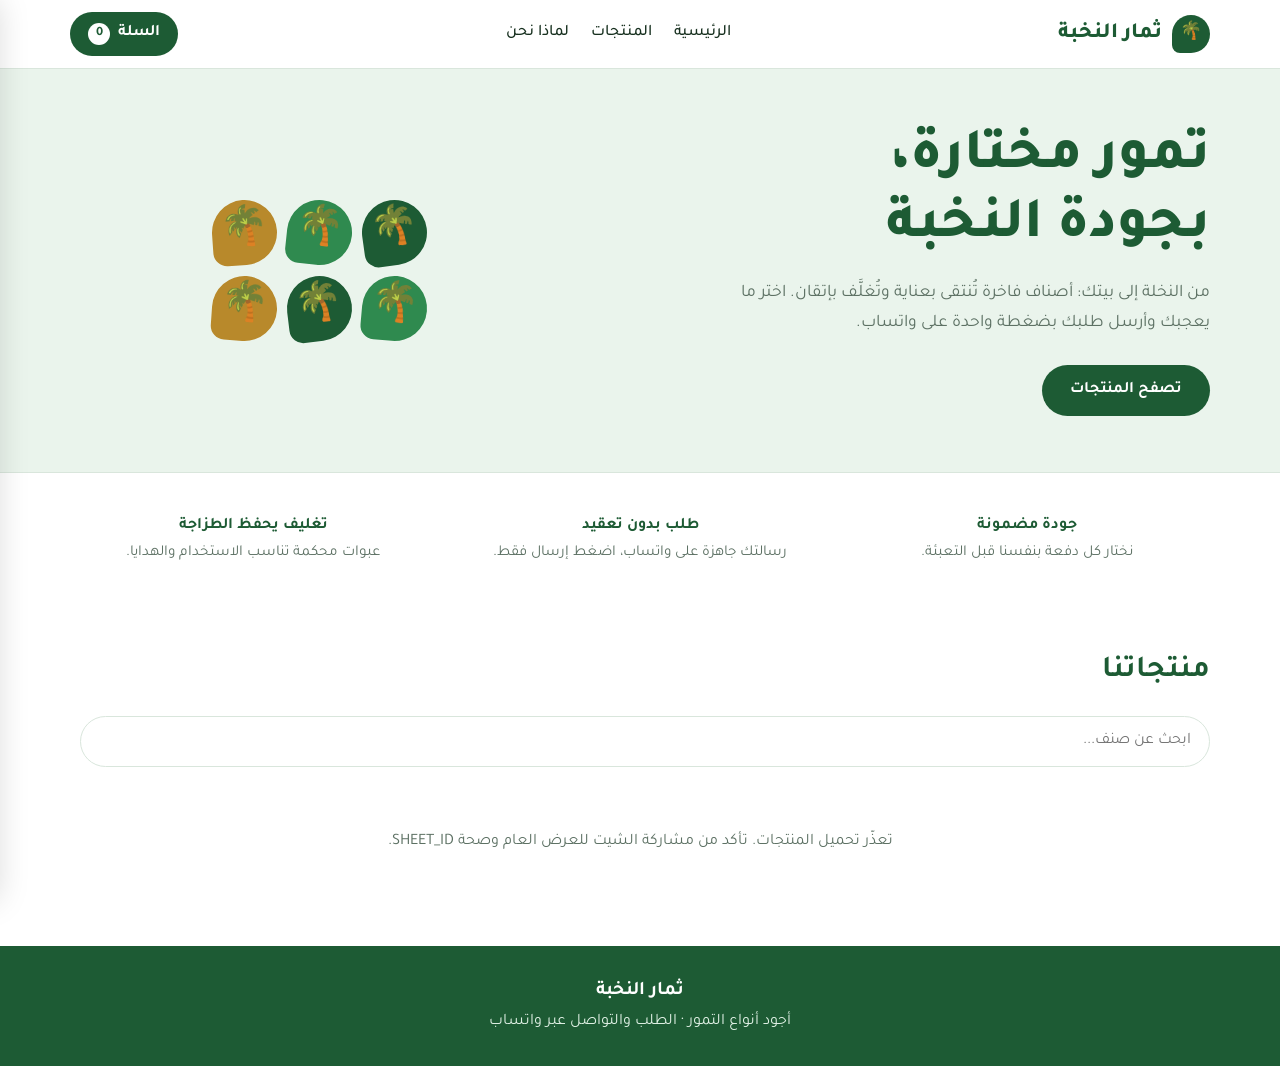
<file: thimar_alnokhba/index.html>
<!doctype html><html lang="ar" dir="rtl"><head><meta charset="utf-8">
<meta name="viewport" content="width=device-width,initial-scale=1">
<title>ثمار النخبة | أجود أنواع التمور</title>
<meta name="description" content="ثمار النخبة: تمور فاخرة من أجود المزارع، اطلب مباشرة عبر واتساب.">
<link rel="preconnect" href="https://fonts.googleapis.com"><link rel="preconnect" href="https://fonts.gstatic.com" crossorigin>
<link href="https://fonts.googleapis.com/css2?family=Tajawal:wght@400;500;700;800&display=swap" rel="stylesheet">
<link rel="stylesheet" href="style.css"></head>
<body data-page="home">
<section class="hero"><div class="wrap"><div><h1>تمور مختارة،<br>بجودة النخبة</h1>
<p>من النخلة إلى بيتك: أصناف فاخرة تُنتقى بعناية وتُغلَّف بإتقان. اختر ما يعجبك وأرسل طلبك بضغطة واحدة على واتساب.</p>
<a class="btn" href="#products">تصفح المنتجات</a></div>
<div class="dates" aria-hidden="true"><b style="--r:-8deg">🌴</b><b style="--r:6deg">🌴</b><b style="--r:-4deg">🌴</b><b style="--r:5deg">🌴</b><b style="--r:-7deg">🌴</b><b style="--r:4deg">🌴</b></div></div></section>
<section class="wrap feat" id="why"><div><h4>جودة مضمونة</h4><p>نختار كل دفعة بنفسنا قبل التعبئة.</p></div><div><h4>طلب بدون تعقيد</h4><p>رسالتك جاهزة على واتساب، اضغط إرسال فقط.</p></div><div><h4>تغليف يحفظ الطزاجة</h4><p>عبوات محكمة تناسب الاستخدام والهدايا.</p></div></section>
<main class="wrap" id="products"><h2 class="t">منتجاتنا</h2>
<div class="tools"><input id="search" type="search" placeholder="ابحث عن صنف..." aria-label="بحث"><div id="cats" style="display:flex;gap:8px;flex-wrap:wrap"></div></div>
<div class="grid" id="grid"><p class="msg">جاري تحميل المنتجات...</p></div></main>
<section class="wrap" id="reviews" hidden><h2 class="t">آراء عملائنا</h2><div class="rvgrid" id="rvgrid"></div></section>
<script src="app.js"></script></body></html>
</file>
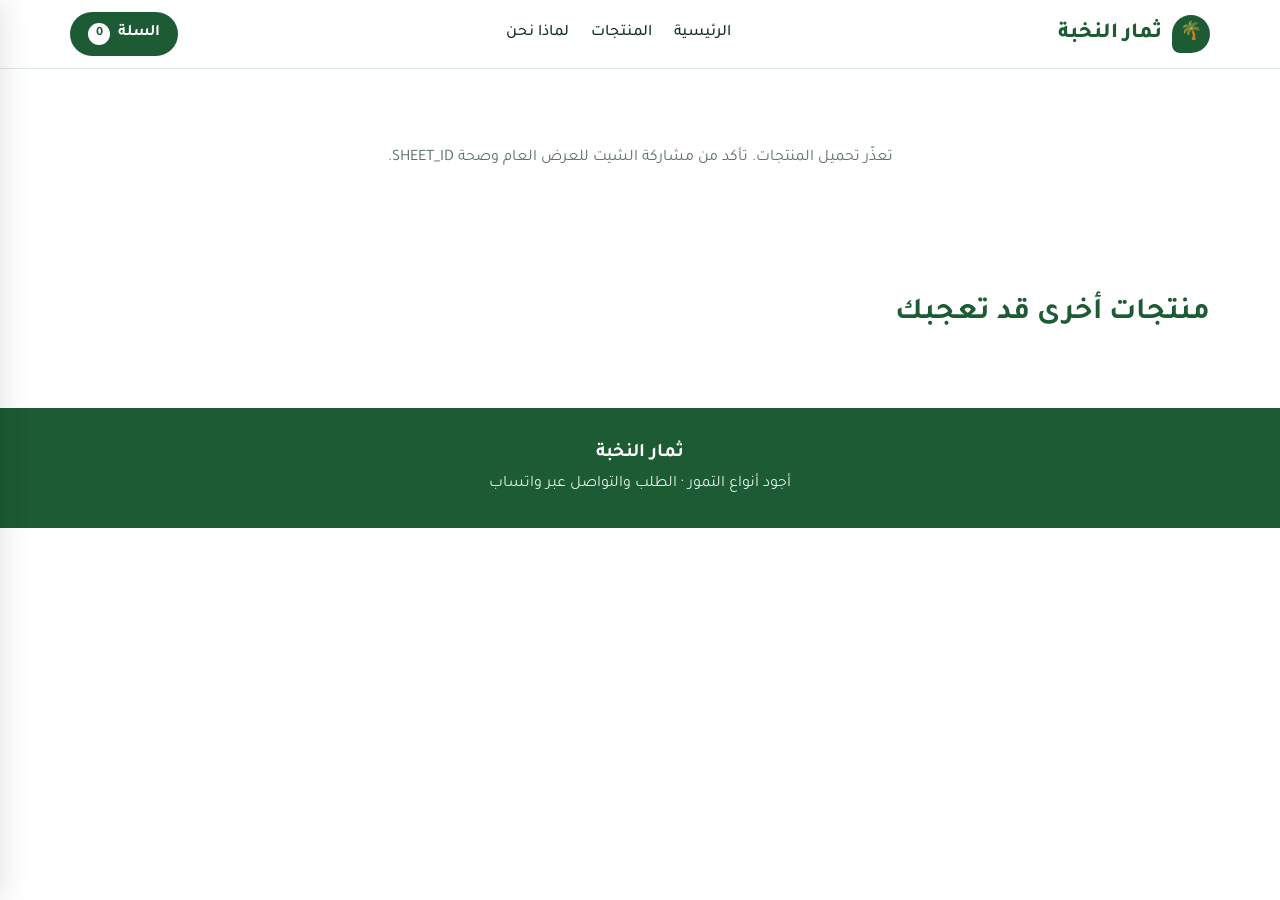
<file: thimar_alnokhba/product.html>
<!doctype html><html lang="ar" dir="rtl"><head><meta charset="utf-8">
<meta name="viewport" content="width=device-width,initial-scale=1">
<title>المنتج | ثمار النخبة</title>
<link rel="preconnect" href="https://fonts.googleapis.com"><link rel="preconnect" href="https://fonts.gstatic.com" crossorigin>
<link href="https://fonts.googleapis.com/css2?family=Tajawal:wght@400;500;700;800&display=swap" rel="stylesheet">
<link rel="stylesheet" href="style.css"></head>
<body data-page="product">
<main class="wrap"><div class="pd" id="pd"><p class="msg">جاري التحميل...</p></div>
<h2 class="t">منتجات أخرى قد تعجبك</h2><div class="grid" id="rel"></div></main>
<script src="app.js"></script></body></html>
</file>
<file: thimar_alnokhba/style.css>
:root{--g:#1d5b34;--g2:#2f8a4f;--gl:#eaf4ec;--ink:#17301f;--mut:#5d7164;--bd:#d9e6dc;--w:#fff;--gold:#b8892b}
*{box-sizing:border-box;margin:0}
html{scroll-behavior:smooth}
body{font-family:'Tajawal',sans-serif;color:var(--ink);background:var(--w);line-height:1.7}
a{color:inherit;text-decoration:none}
button{font:inherit;cursor:pointer;border:0}
:focus-visible{outline:3px solid var(--g2);outline-offset:2px}
.wrap{max-width:1180px;margin:auto;padding:0 20px}
header{position:sticky;top:0;z-index:20;background:rgba(255,255,255,.95);backdrop-filter:blur(8px);border-bottom:1px solid var(--bd)}
.hd{display:flex;align-items:center;justify-content:space-between;height:68px}
.logo{display:flex;align-items:center;gap:10px;font-weight:800;font-size:1.35rem;color:var(--g)}
.logo i{font-style:normal;background:var(--g);color:#fff;width:38px;height:38px;border-radius:50% 50% 50% 8px;display:grid;place-items:center;font-size:1.1rem}
nav{display:flex;gap:22px;font-weight:500}
nav a:hover{color:var(--g2)}
.cartbtn{background:var(--g);color:#fff;padding:8px 18px;border-radius:30px;font-weight:700;display:flex;gap:8px;align-items:center}
.cartbtn span{background:#fff;color:var(--g);border-radius:20px;min-width:22px;height:22px;display:grid;place-items:center;font-size:.8rem;padding:0 6px}
.hero{background:var(--gl);border-bottom:1px solid var(--bd);overflow:hidden}
.hero .wrap{display:grid;grid-template-columns:1.1fr .9fr;align-items:center;gap:30px;padding-top:56px;padding-bottom:56px}
.hero h1{font-size:clamp(2.2rem,5vw,3.6rem);line-height:1.2;color:var(--g);font-weight:800}
.hero p{margin:16px 0 26px;color:var(--mut);font-size:1.1rem;max-width:30rem}
.btn{display:inline-block;background:var(--g);color:#fff;padding:12px 28px;border-radius:30px;font-weight:700;transition:background .2s}
.btn:hover{background:var(--g2)}
.btn.wa{background:#25d366;color:#0b3d1b}.btn.wa:hover{background:#1fbd5a}
.btn.out{background:#fff;color:var(--g);border:2px solid var(--g)}
.dates{display:grid;grid-template-columns:repeat(3,1fr);gap:10px;max-width:360px;margin-inline:auto}
.dates b{aspect-ratio:1;border-radius:50% 50% 50% 14px;background:var(--g);display:grid;place-items:center;font-size:2.4rem;transform:rotate(var(--r))}
.dates b:nth-child(even){background:var(--g2)}.dates b:nth-child(3n){background:var(--gold)}
.feat{display:grid;grid-template-columns:repeat(3,1fr);gap:20px;padding:30px 20px;text-align:center}
.feat div{padding:10px}.feat h4{color:var(--g)}.feat p{color:var(--mut);font-size:.95rem}
h2.t{font-size:1.9rem;color:var(--g);margin:40px 0 18px}
.tools{display:flex;flex-wrap:wrap;gap:10px;align-items:center;margin-bottom:22px}
.tools input{flex:1;min-width:200px;padding:11px 18px;border:1.5px solid var(--bd);border-radius:30px;font:inherit}
.chip{background:#fff;border:1.5px solid var(--bd);padding:7px 18px;border-radius:30px;color:var(--ink)}
.chip.on{background:var(--g);color:#fff;border-color:var(--g)}
.grid{display:grid;grid-template-columns:repeat(auto-fill,minmax(250px,1fr));gap:22px;padding-bottom:50px}
.card{border:1px solid var(--bd);border-radius:18px;overflow:hidden;background:#fff;display:flex;flex-direction:column;transition:box-shadow .2s,transform .2s}
.card:hover{box-shadow:0 10px 28px rgba(29,91,52,.14);transform:translateY(-3px)}
.ph{position:relative;aspect-ratio:1;background:var(--gl);display:grid;place-items:center;overflow:hidden}
.ph::before{content:'🌴';font-size:3.5rem;opacity:.5}
.ph img{position:absolute;inset:0;width:100%;height:100%;object-fit:cover}
.badge{position:absolute;top:12px;right:12px;background:var(--gold);color:#fff;font-size:.8rem;font-weight:700;padding:2px 12px;border-radius:20px}
.cb{padding:14px 16px 16px;display:flex;flex-direction:column;gap:4px;flex:1}
.cb small{color:var(--g2);font-weight:700}.cb h3{font-size:1.1rem}
.pr{display:flex;gap:10px;align-items:baseline;margin-top:auto;padding-top:6px}
.pr b{font-size:1.2rem;color:var(--g)}.pr s{color:var(--mut);font-size:.9rem}
.add{background:var(--gl);color:var(--g);font-weight:700;padding:10px;margin:0 16px 16px;border-radius:12px}
.add:hover{background:var(--g);color:#fff}
.msg{grid-column:1/-1;text-align:center;color:var(--mut);padding:40px}
.pd{display:grid;grid-template-columns:1fr 1fr;gap:40px;padding:36px 20px}
.pd .main{border-radius:20px;border:1px solid var(--bd);aspect-ratio:1}
.thumbs{display:flex;gap:10px;margin-top:12px}
.thumbs button{width:72px;height:72px;border-radius:12px;border:2px solid var(--bd);padding:0;overflow:hidden;background:#fff}
.thumbs button.on{border-color:var(--g)}
.thumbs img{width:100%;height:100%;object-fit:cover}
.pd h1{font-size:2.1rem;color:var(--g);line-height:1.3}
.pd .pr b{font-size:1.9rem}
.meta{display:flex;gap:10px;flex-wrap:wrap;margin:12px 0}
.meta span{background:var(--gl);color:var(--g);padding:3px 14px;border-radius:20px;font-size:.9rem}
.desc{color:var(--mut);margin:14px 0 22px;white-space:pre-line}
.buy{display:flex;gap:12px;flex-wrap:wrap;align-items:center}
.qty{display:flex;align-items:center;border:1.5px solid var(--bd);border-radius:30px}
.qty button{width:40px;height:42px;background:none;font-size:1.3rem;color:var(--g)}
.qty span{min-width:30px;text-align:center;font-weight:700}
.shade{position:fixed;inset:0;background:rgba(0,0,0,.4);opacity:0;pointer-events:none;transition:opacity .25s;z-index:40}
.drawer{position:fixed;top:0;bottom:0;left:0;width:min(420px,100%);background:#fff;z-index:50;transform:translateX(-102%);transition:transform .3s;display:flex;flex-direction:column;box-shadow:6px 0 30px rgba(0,0,0,.15)}
body.cartopen .drawer{transform:none}body.cartopen .shade{opacity:1;pointer-events:auto}
.dh{display:flex;justify-content:space-between;align-items:center;padding:16px 20px;border-bottom:1px solid var(--bd)}
.dh h3{color:var(--g)}.dh button{background:none;font-size:1.6rem}
.items{flex:1;overflow:auto;padding:10px 20px}
.it{display:flex;gap:10px;justify-content:space-between;align-items:center;padding:12px 0;border-bottom:1px solid var(--bd)}
.it p{font-weight:700}.it small{color:var(--mut)}
.it .qty{transform:scale(.85)}
.df{padding:16px 20px;border-top:1px solid var(--bd);display:grid;gap:10px;background:var(--gl)}
.df input,.df textarea{padding:10px 14px;border:1.5px solid var(--bd);border-radius:12px;font:inherit;width:100%}
.tot{display:flex;justify-content:space-between;font-weight:800;font-size:1.15rem;color:var(--g)}
.df .btn{text-align:center;width:100%}
#reviews{padding-bottom:50px}
.rvgrid{columns:2;column-gap:14px}
.rv{break-inside:avoid;margin:0 0 14px;border:1px solid var(--bd);border-radius:16px;overflow:hidden;background:#fff}
.rv button{display:block;width:100%;padding:0;background:none}
.rv img{display:block;width:100%;height:auto}
.rv .ph{aspect-ratio:auto}
.rv figcaption{padding:8px 12px;font-size:.9rem;color:var(--mut);text-align:center}
.lb{position:fixed;inset:0;background:rgba(0,0,0,.85);z-index:70;display:grid;place-items:center;padding:20px;cursor:zoom-out}
.lb img{max-width:100%;max-height:100%;border-radius:12px}
@media(min-width:700px){.rvgrid{columns:3}}
@media(min-width:1000px){.rvgrid{columns:4}}
.of{color:var(--gold);font-size:.85rem;font-weight:700}
.oh{font-weight:700;margin:16px 0 8px}
.tiers{display:grid;grid-template-columns:repeat(auto-fit,minmax(130px,1fr));gap:10px;margin-bottom:6px}
.tier{background:#fff;border:2px solid var(--bd);border-radius:16px;padding:10px 8px;display:flex;flex-direction:column;align-items:center;gap:2px;color:var(--ink);transition:border-color .2s,background .2s}
.tier:hover{border-color:var(--g2)}
.tier span{color:var(--mut);font-size:.95rem}
.tier em{font-style:normal;color:var(--gold);font-size:.82rem;font-weight:700}
.tier.on{background:var(--g);border-color:var(--g);color:#fff}
.tier.on span{color:#dff0e4}.tier.on em{color:#ffe29a}
.up{color:var(--gold);font-size:.8rem}
footer{background:var(--g);color:#dff0e4;padding:30px 0;text-align:center}
footer b{color:#fff;font-size:1.2rem}
.toast{position:fixed;bottom:22px;right:50%;transform:translateX(50%);background:var(--ink);color:#fff;padding:10px 22px;border-radius:30px;z-index:60}
@media(max-width:760px){nav{display:none}.hero .wrap,.pd{grid-template-columns:1fr}.dates{max-width:240px}.feat{grid-template-columns:1fr}.hero .wrap{padding-top:32px;padding-bottom:32px}}
@media(prefers-reduced-motion:reduce){*{transition:none!important;scroll-behavior:auto!important}}
</file>
